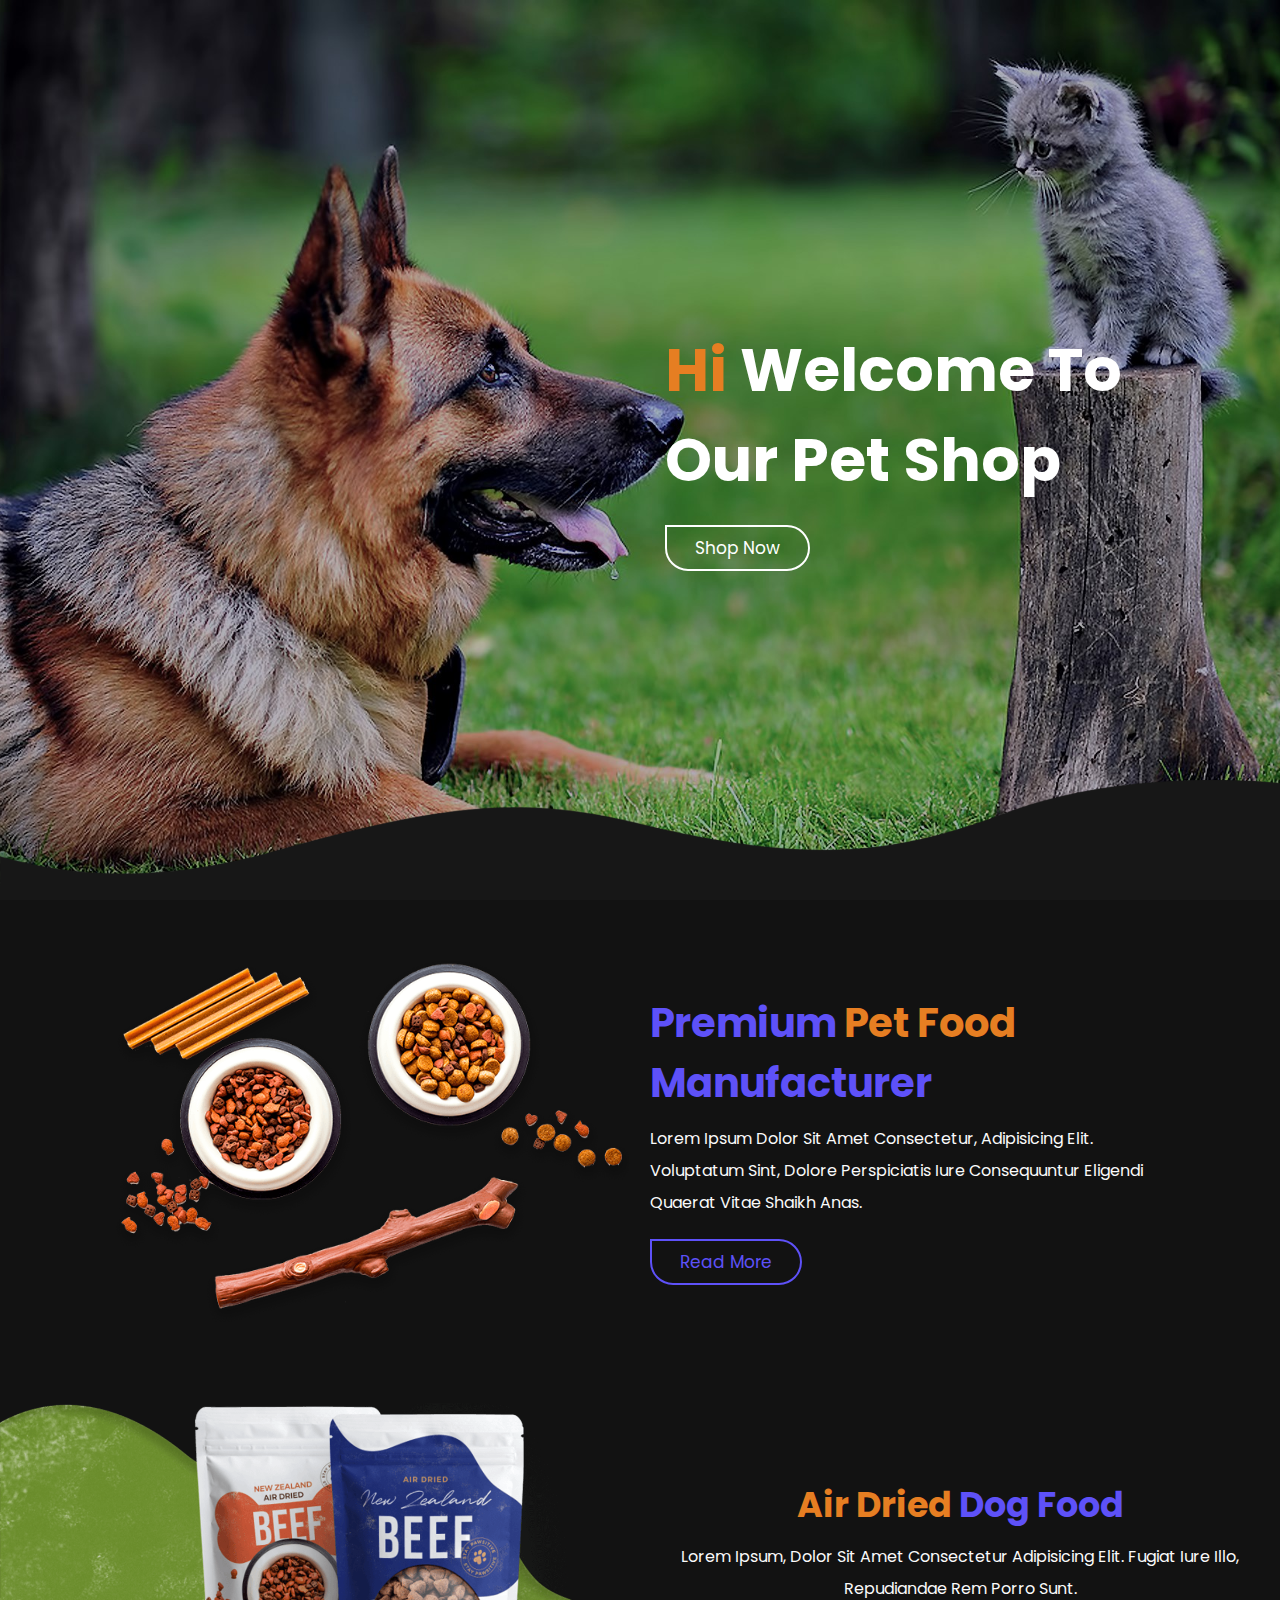
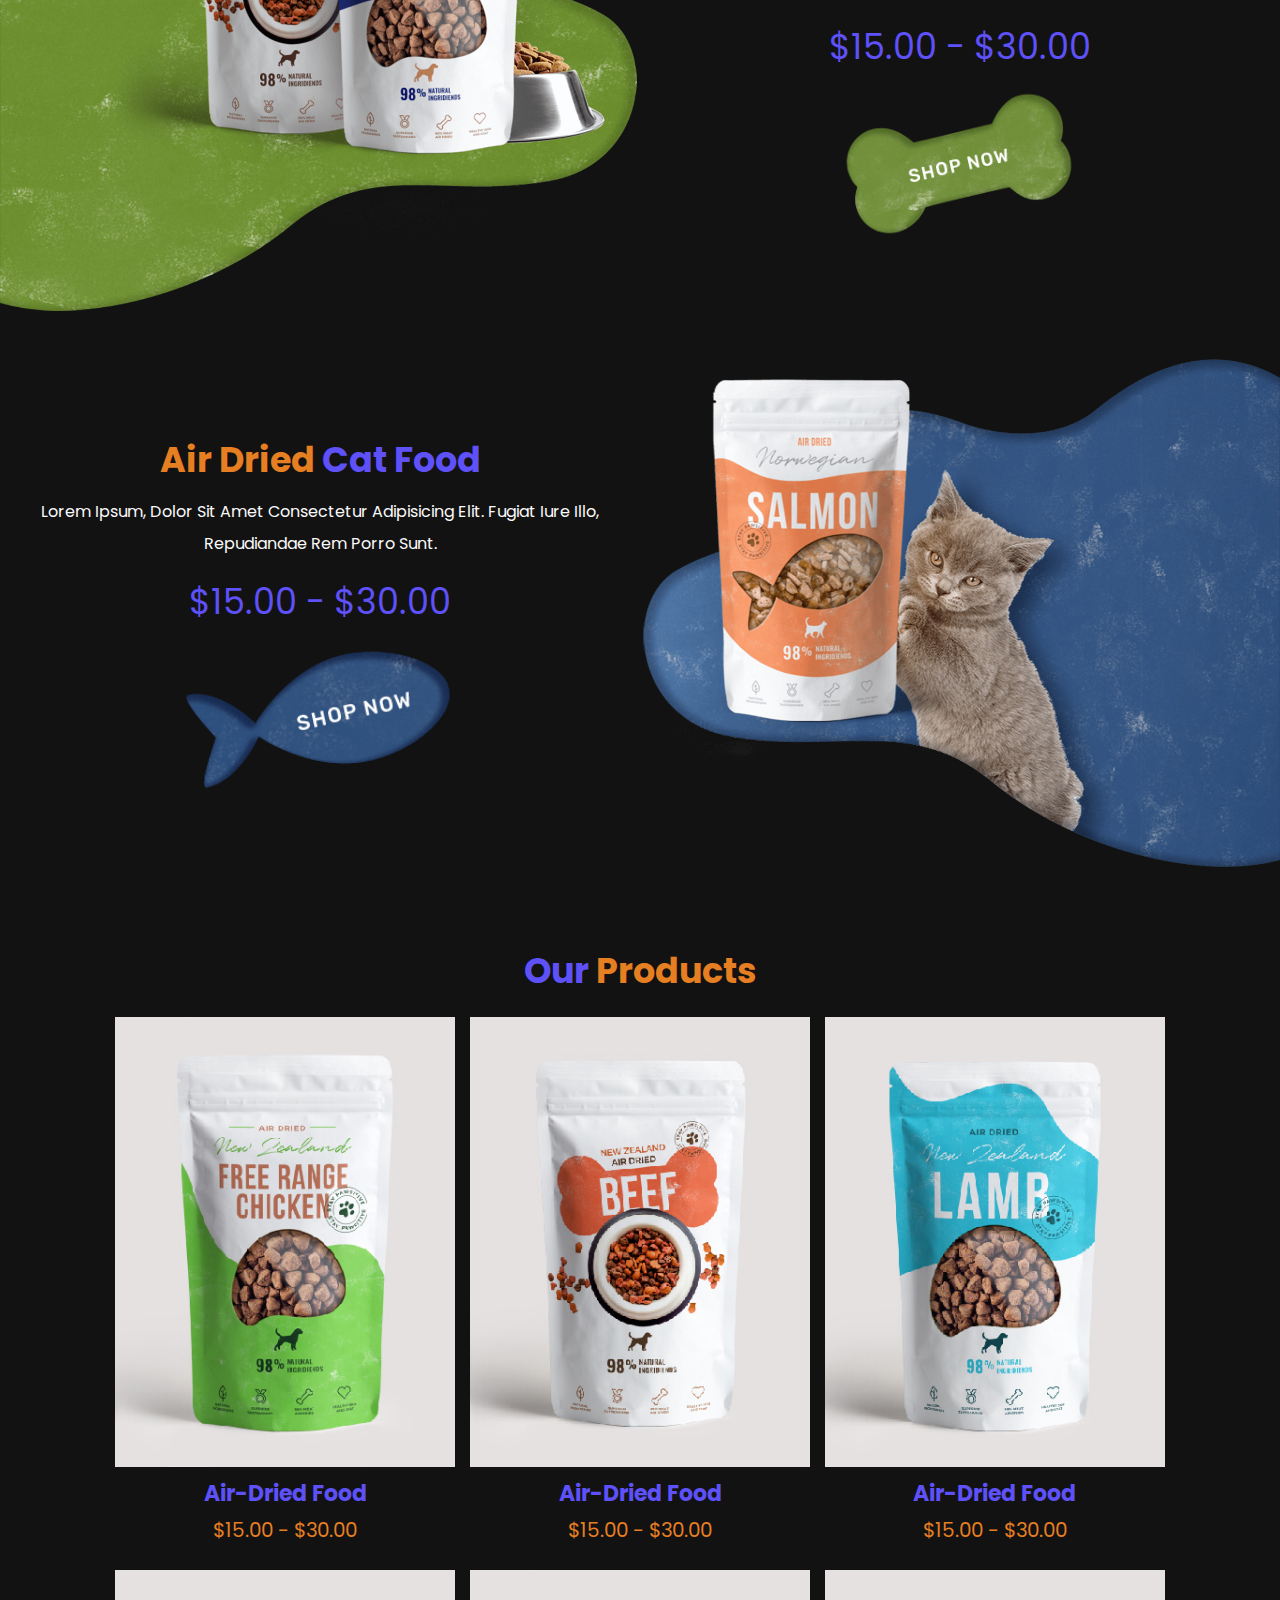
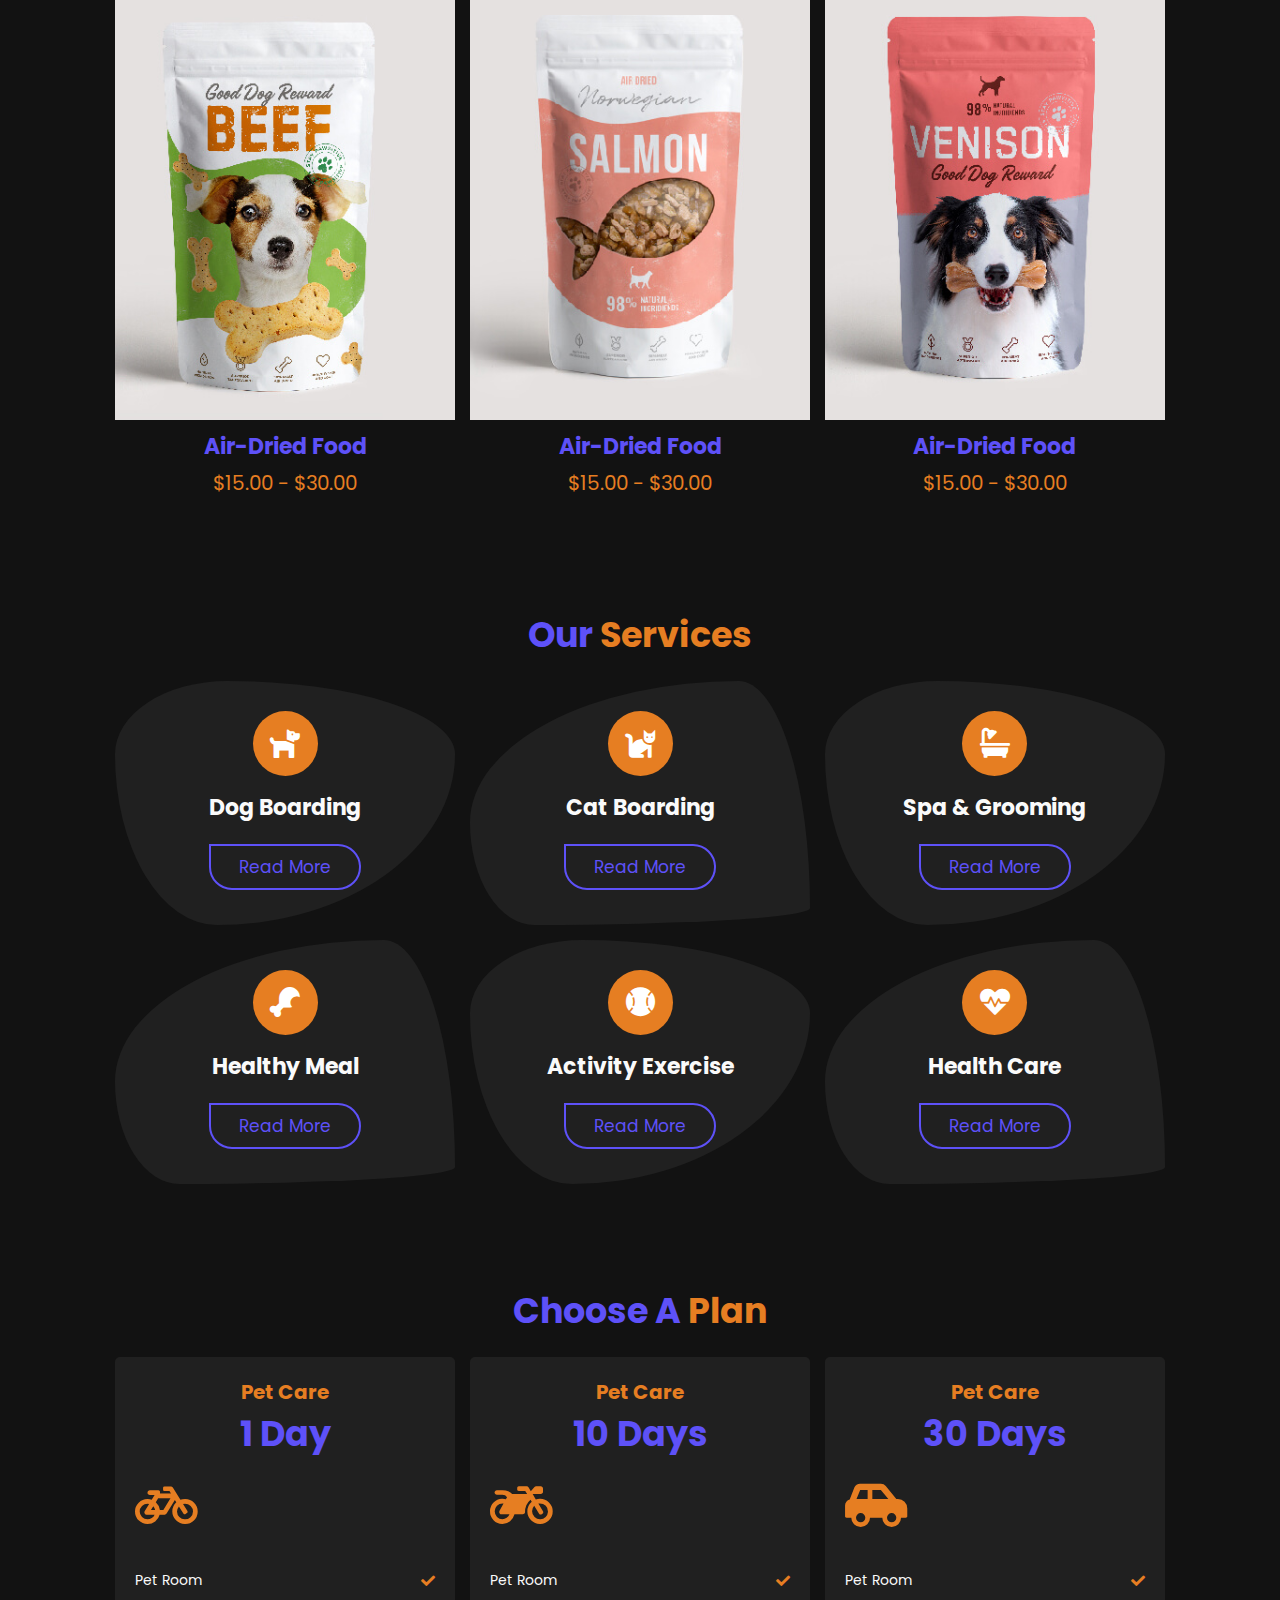
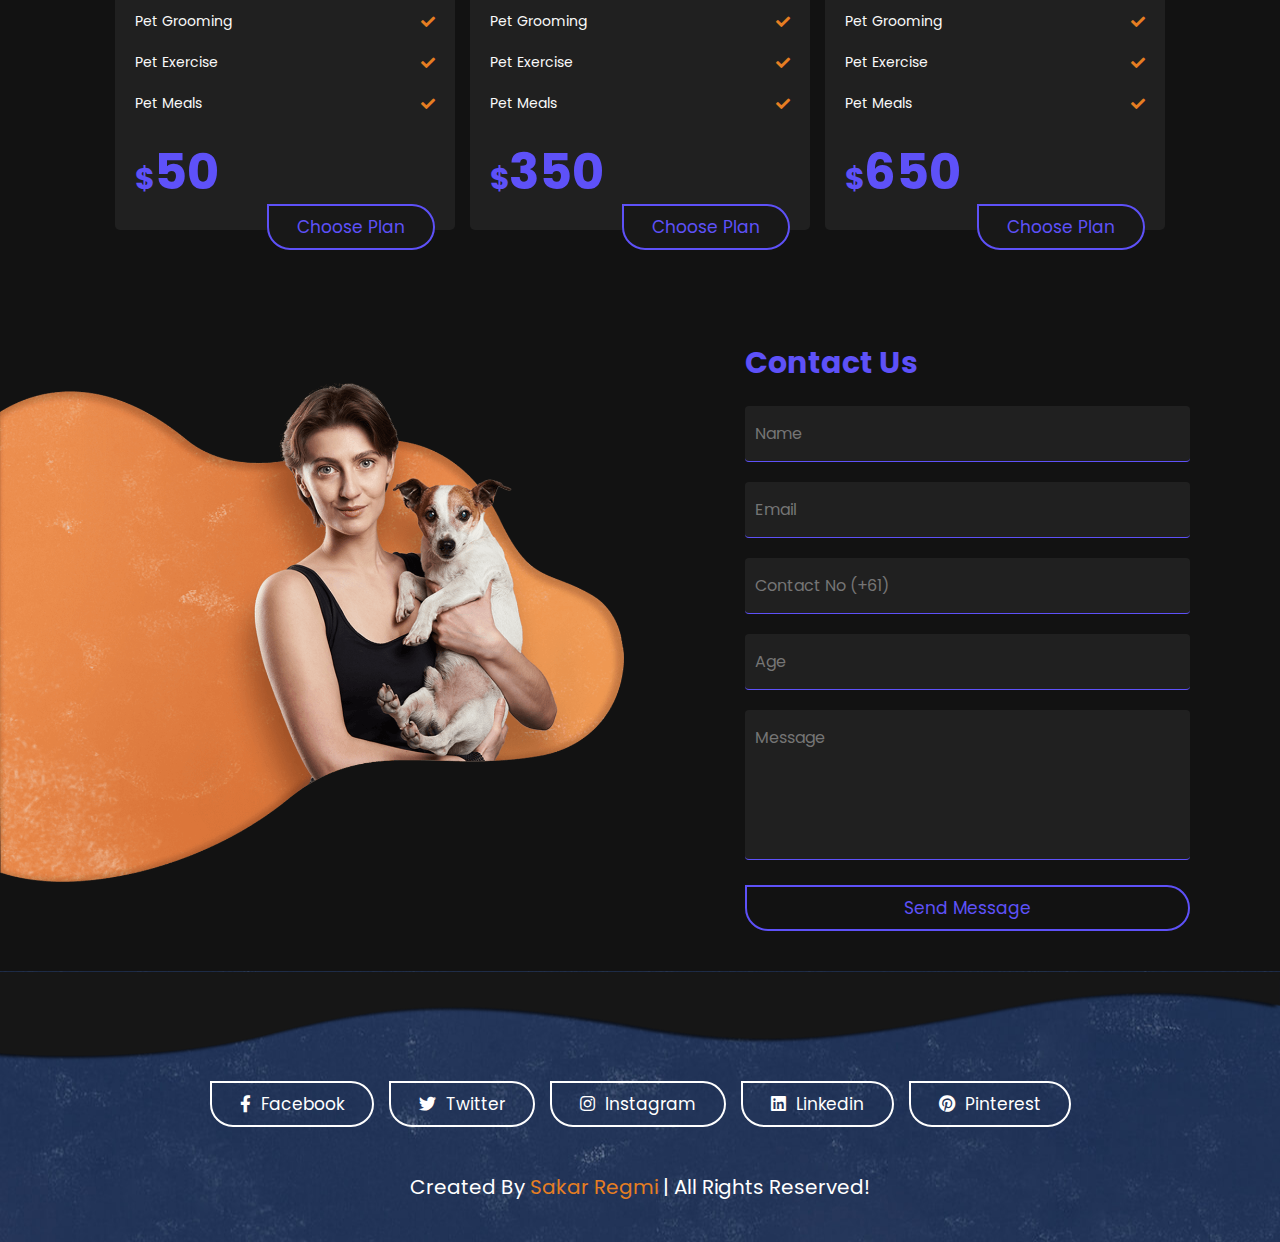
<file: index.html>
<!DOCTYPE html>
<html lang="en">
  <head>
    <meta charset="UTF-8" />
    <meta http-equiv="X-UA-Compatible" content="IE=edge" />
    <meta name="viewport" content="width=device-width, initial-scale=1.0" />
    <title>Pet Shop</title>

    <!-- font awesome cdn link  -->
    <link rel="shortcut icon" href="image/fav.png" type="image/x-icon" />

    <link
      rel="stylesheet"
      href="https://cdnjs.cloudflare.com/ajax/libs/font-awesome/5.15.4/css/all.min.css"
    />

    <!-- custom css file link  -->
    <link rel="stylesheet" href="css/style.css" />
  </head>
  <body>
    <div class="modal-wrapper hidden" id="modalWrapper">
      <div class="modal-container" id="modalContainer">
        <div class="modal-box" id="modalBox"></div>
      </div>
    </div>

    <!-- header section starts  -->

    <header class="header">
      <a href="/index.html" class="logo"> <i class="fas fa-paw"></i> shop </a>

      <nav class="navbar">
        <a href="/index.html">home</a>
        <a href="#about">about</a>
        <a href="#shop">shop</a>
        <a href="#services">services</a>
        <a href="#plan">plan</a>
        <a href="#contact">contact</a>
      </nav>

      <div class="icons">
        <div class="fas fa-bars" id="menu-btn"></div>
        <a href="/cart.html" class="fas fa-shopping-cart"></a>
        <div class="fas fa-user" id="login-btn"></div>
      </div>

      <form action="" class="login-form">
        <h3>sign in</h3>
        <input
          type="email"
          name=""
          placeholder="enter your email"
          class="box"
        />
        <input
          type="password"
          name=""
          placeholder="enter your password"
          class="box"
        />
        <div class="remember">
          <input type="checkbox" name="" id="remember-me" />
          <label for="remember-me">remember me</label>
        </div>
        <input type="submit" value="sign in" class="btn" />
        <div class="links">
          <a href="">forget password</a>
          <a href="">sign up</a>
        </div>
      </form>
    </header>

    <!-- header section ends -->

    <!-- home section starts  -->

    <section class="home" id="home">
      <div class="content">
        <h3><span>hi</span> welcome to our pet shop</h3>
        <a href="#shop" class="btn">shop now</a>
      </div>

      <img src="image/black_wave_1.png" class="wave" alt="" />
    </section>

    <!-- home section ends -->

    <!-- about section starts  -->

    <section class="about" id="about">
      <div class="image">
        <img src="image/about_img.png" alt="" />
      </div>

      <div class="content">
        <h3>premium <span>pet food</span> manufacturer</h3>
        <p>
          Lorem ipsum dolor sit amet consectetur, adipisicing elit. Voluptatum
          sint, dolore perspiciatis iure consequuntur eligendi quaerat vitae
          shaikh anas.
        </p>
        <a href="" class="btn">read more</a>
      </div>
    </section>

    <!-- about section ends -->

    <!-- dog and cat food banner section starts -->

    <div class="dog-food">
      <div class="image">
        <img src="image/dog_food.png" alt="" />
      </div>

      <div class="content">
        <h3><span>air dried</span> dog food</h3>
        <p>
          Lorem ipsum, dolor sit amet consectetur adipisicing elit. Fugiat iure
          illo, repudiandae rem porro sunt.
        </p>
        <div class="amount">$15.00 - $30.00</div>
        <a href=""> <img src="image/shop_now_dog.png" alt="" /> </a>
      </div>
    </div>

    <div class="cat-food">
      <div class="content">
        <h3><span>air dried</span> cat food</h3>
        <p>
          Lorem ipsum, dolor sit amet consectetur adipisicing elit. Fugiat iure
          illo, repudiandae rem porro sunt.
        </p>
        <div class="amount">$15.00 - $30.00</div>
        <a href=""> <img src="image/shop_now_cat.png" alt="" /> </a>
      </div>

      <div class="image">
        <img src="image/cat_food.png" alt="" />
      </div>
    </div>

    <!-- dog and cat food banner section ends -->

    <!-- shop section starts  -->

    <section class="shop" id="shop">
      <h1 class="heading">our <span> products </span></h1>

      <div class="box-container">
        <div class="box">
          <div class="icons">
            <a href="/cart.html" class="fas fa-shopping-cart"></a>
            <a href="javascript:void(0)" class="fas fa-heart"></a>
            <a
              target="_blank"
              href="javascript:void(0)"
              class="fas fa-eye eye-btn"
              data-img="product_01.jpg"
            ></a>
          </div>
          <div class="image">
            <img src="image/product_01.jpg" alt="" />
          </div>
          <div class="content">
            <h3>air-dried food</h3>
            <div class="amount">$15.00 - $30.00</div>
          </div>
        </div>

        <div class="box">
          <div class="icons">
            <a href="/cart.html" class="fas fa-shopping-cart"></a>
            <a href="javascript:void(0)" class="fas fa-heart"></a>
            <a
              target="_blank"
              href="javascript:void(0)"
              class="fas fa-eye eye-btn"
              data-img="product_02.jpg"
            ></a>
          </div>
          <div class="image">
            <img src="image/product_02.jpg" alt="" />
          </div>
          <div class="content">
            <h3>air-dried food</h3>
            <div class="amount">$15.00 - $30.00</div>
          </div>
        </div>

        <div class="box">
          <div class="icons">
            <a href="/cart.html" class="fas fa-shopping-cart"></a>
            <a href="javascript:void(0)" class="fas fa-heart"></a>
            <a
              target="_blank"
              href="javascript:void(0)"
              class="fas fa-eye eye-btn"
              data-img="product_03.jpg"
            ></a>
          </div>
          <div class="image">
            <img src="image/product_03.jpg" alt="" />
          </div>
          <div class="content">
            <h3>air-dried food</h3>
            <div class="amount">$15.00 - $30.00</div>
          </div>
        </div>

        <div class="box">
          <div class="icons">
            <a href="/cart.html" class="fas fa-shopping-cart"></a>
            <a href="javascript:void(0)" class="fas fa-heart"></a>
            <a
              target="_blank"
              href="javascript:void(0)"
              class="fas fa-eye eye-btn"
              data-img="product_04.jpg"
            ></a>
          </div>
          <div class="image">
            <img src="image/product_04.jpg" alt="" />
          </div>
          <div class="content">
            <h3>air-dried food</h3>
            <div class="amount">$15.00 - $30.00</div>
          </div>
        </div>

        <div class="box">
          <div class="icons">
            <a href="/cart.html" class="fas fa-shopping-cart"></a>
            <a href="javascript:void(0)" class="fas fa-heart"></a>
            <a
              target="_blank"
              href="javascript:void(0)"
              class="fas fa-eye eye-btn"
              data-img="product_05.jpg"
            ></a>
          </div>
          <div class="image">
            <img src="image/product_05.jpg" alt="" />
          </div>
          <div class="content">
            <h3>air-dried food</h3>
            <div class="amount">$15.00 - $30.00</div>
          </div>
        </div>

        <div class="box">
          <div class="icons">
            <a href="/cart.html" class="fas fa-shopping-cart"></a>
            <a href="javascript:void(0)" class="fas fa-heart"></a>
            <a
              target="_blank"
              href="javascript:void(0)"
              class="fas fa-eye eye-btn"
              data-img="product_06.jpg"
            ></a>
          </div>
          <div class="image">
            <img src="image/product_06.jpg" alt="" />
          </div>
          <div class="content">
            <h3>air-dried food</h3>
            <div class="amount">$15.00 - $30.00</div>
          </div>
        </div>
      </div>
    </section>

    <!-- shop section ends -->

    <!-- services section starts  -->

    <section class="services" id="services">
      <h1 class="heading">our <span>services</span></h1>

      <div class="box-container">
        <div class="box">
          <i class="fas fa-dog"></i>
          <h3>dog boarding</h3>
          <a
            href="javascript:void(0)"
            class="btn read-more-btn"
            data-title="Dog Boarding"
            >read more</a
          >
        </div>

        <div class="box">
          <i class="fas fa-cat"></i>
          <h3>cat boarding</h3>
          <a
            href="javascript:void(0)"
            class="btn read-more-btn"
            data-title="Cat Boarding"
            >read more</a
          >
        </div>

        <div class="box">
          <i class="fas fa-bath"></i>
          <h3>spa & grooming</h3>
          <a
            href="javascript:void(0)"
            class="btn read-more-btn"
            data-title="Spa & Grooming"
            >read more</a
          >
        </div>

        <div class="box">
          <i class="fas fa-drumstick-bite"></i>
          <h3>healthy meal</h3>
          <a
            href="javascript:void(0)"
            class="btn read-more-btn"
            data-title="Healthy Meal"
            >read more</a
          >
        </div>

        <div class="box">
          <i class="fas fa-baseball-ball"></i>
          <h3>activity exercise</h3>
          <a
            href="javascript:void(0)"
            class="btn read-more-btn"
            data-title="Activity Exercise"
            >read more</a
          >
        </div>

        <div class="box">
          <i class="fas fa-heartbeat"></i>
          <h3>health care</h3>
          <a
            href="javascript:void(0)"
            class="btn read-more-btn"
            data-title="Health Care"
            >read more</a
          >
        </div>
      </div>
    </section>

    <!-- services section ends -->

    <!-- plan section starts  -->

    <section class="plan" id="plan">
      <h1 class="heading">choose a <span>plan</span></h1>

      <div class="box-container">
        <div class="box">
          <h3 class="title">pet care</h3>
          <h3 class="day">1 day</h3>
          <i class="fas fa-bicycle icon"></i>
          <div class="list">
            <p>pet room <span class="fas fa-check"></span></p>
            <p>pet grooming <span class="fas fa-check"></span></p>
            <p>pet exercise <span class="fas fa-check"></span></p>
            <p>pet meals <span class="fas fa-check"></span></p>
          </div>
          <div class="amount"><span>$</span>50</div>
          <a
            href="javascript:void(0)"
            class="btn choose-plan-btn"
            data-days="1"
            data-cost="50"
          >
            choose plan
          </a>
        </div>

        <div class="box">
          <h3 class="title">pet care</h3>
          <h3 class="day">10 days</h3>
          <i class="fas fa-motorcycle icon"></i>
          <div class="list">
            <p>pet room <span class="fas fa-check"></span></p>
            <p>pet grooming <span class="fas fa-check"></span></p>
            <p>pet exercise <span class="fas fa-check"></span></p>
            <p>pet meals <span class="fas fa-check"></span></p>
          </div>
          <div class="amount"><span>$</span>350</div>
          <a
            href="javascript:void(0)"
            class="btn choose-plan-btn"
            data-days="10"
            data-cost="350"
          >
            choose plan
          </a>
        </div>

        <div class="box">
          <h3 class="title">pet care</h3>
          <h3 class="day">30 days</h3>
          <i class="fas fa-car-side icon"></i>
          <div class="list">
            <p>pet room <span class="fas fa-check"></span></p>
            <p>pet grooming <span class="fas fa-check"></span></p>
            <p>pet exercise <span class="fas fa-check"></span></p>
            <p>pet meals <span class="fas fa-check"></span></p>
          </div>
          <div class="amount"><span>$</span>650</div>
          <a
            href="javascript:void(0)"
            class="btn choose-plan-btn"
            data-days="30"
            data-cost="650"
          >
            choose plan
          </a>
        </div>
      </div>
    </section>

    <!-- plan section ends -->

    <section class="contact" id="contact">
      <div class="image">
        <img src="image/contact_img.png" alt="" />
      </div>

      <form action="" id="contactForm">
        <h3>contact us</h3>
        <input type="text" placeholder="Name" class="box" id="nameInput" />
        <input type="email" placeholder="Email" class="box" id="emailInput" />
        <input
          type="text"
          placeholder="Contact No (+61)"
          class="box"
          id="contactInput"
        />
        <input type="text" placeholder="Age" class="box" id="ageInput" />
        <textarea
          name=""
          placeholder="Message"
          cols="30"
          rows="10"
          id="messageInput"
        ></textarea>
        <div class="error-box hidden" id="errorBox">
          <p id="errorText"></p>
        </div>
        <input type="submit" value="send message" class="btn" />
      </form>
    </section>

    <section class="footer">
      <img src="image/black_wave_2.png" alt="" />

      <div class="share">
        <a href="" class="btn"> <i class="fab fa-facebook-f"></i> facebook </a>
        <a href="" class="btn"> <i class="fab fa-twitter"></i> twitter </a>
        <a href="" class="btn"> <i class="fab fa-instagram"></i> instagram </a>
        <a href="" class="btn"> <i class="fab fa-linkedin"></i> linkedin </a>
        <a href="" class="btn"> <i class="fab fa-pinterest"></i> pinterest </a>
      </div>

      <div class="credit">
        created by <span> Sakar Regmi </span> | all rights reserved!
      </div>
    </section>

    <!-- custom js file link  -->
    <script src="js/script.js"></script>
    <script src="js/contact.js"></script>
  </body>
</html>
</file>
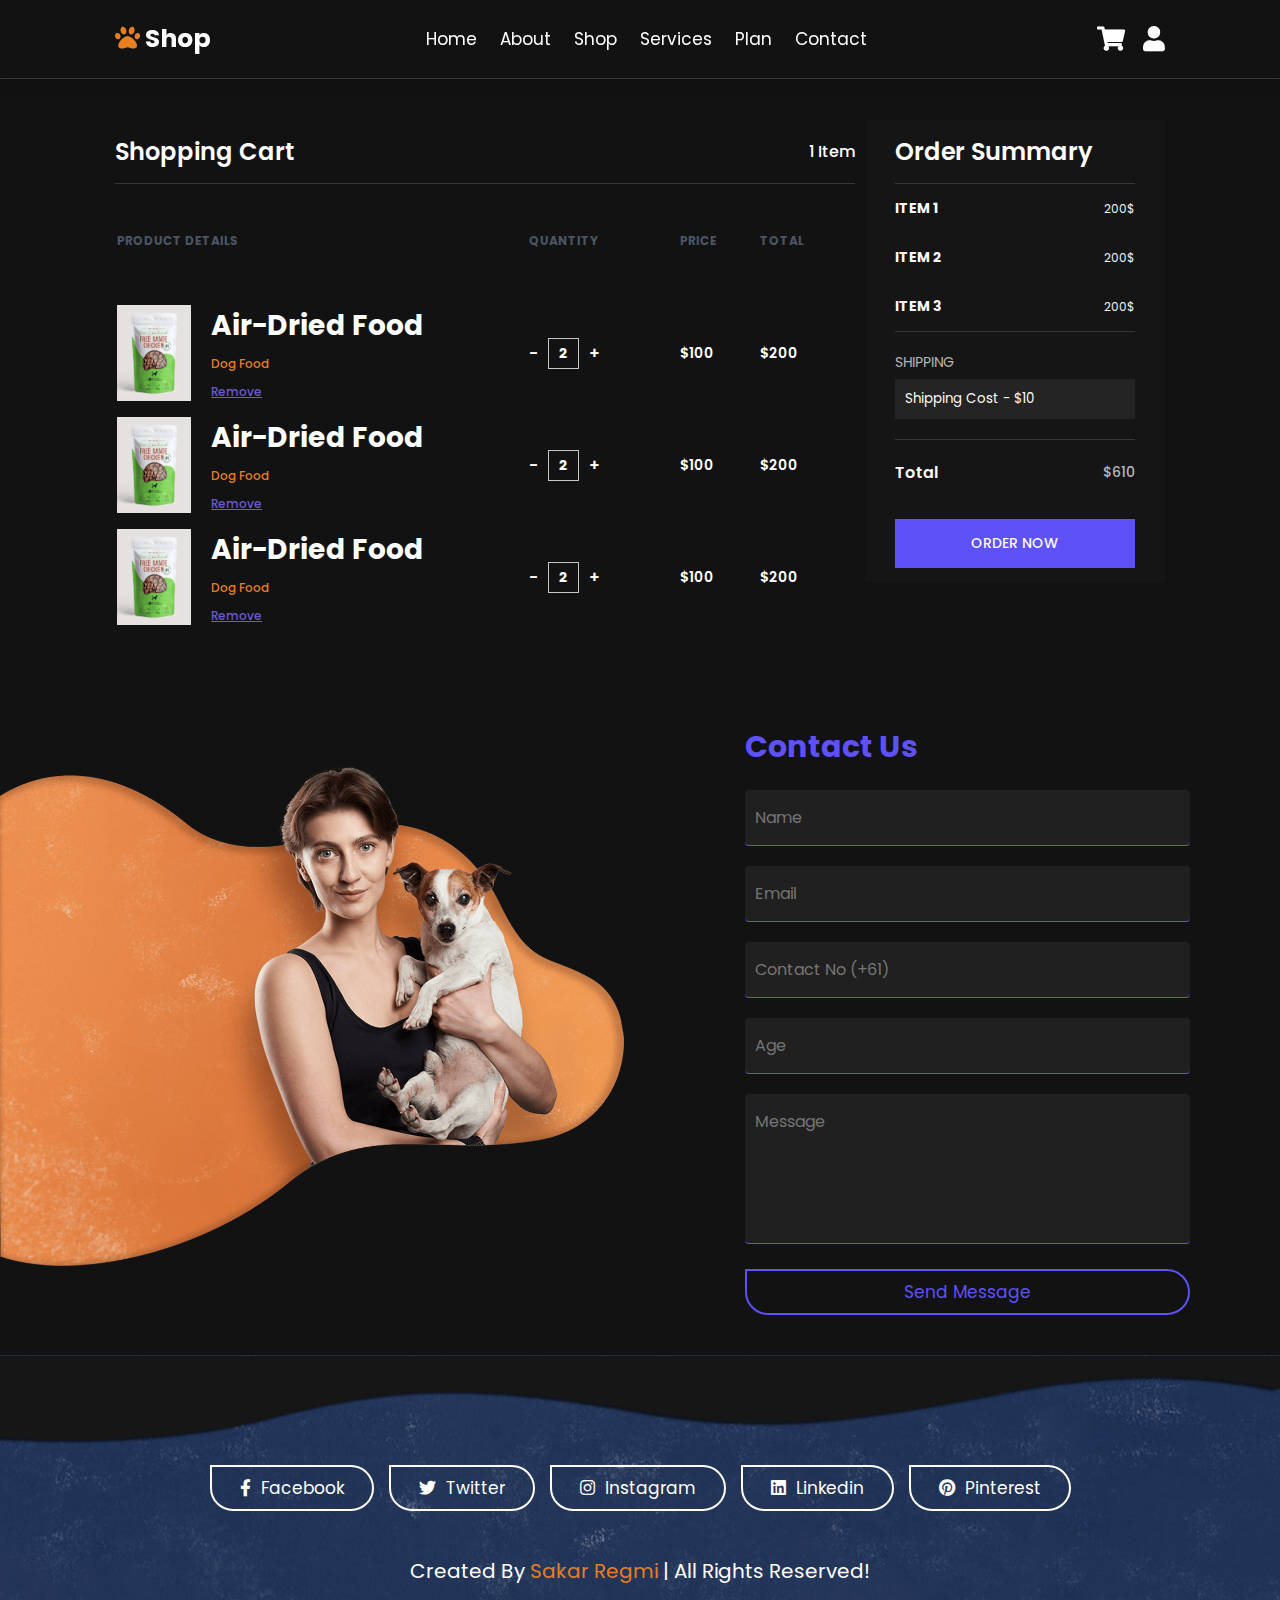
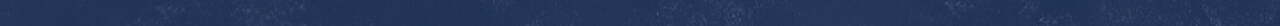
<file: cart.html>
<!DOCTYPE html>
<html lang="en">
  <head>
    <meta charset="UTF-8" />
    <meta http-equiv="X-UA-Compatible" content="IE=edge" />
    <meta name="viewport" content="width=device-width, initial-scale=1.0" />
    <title>Pet Shop</title>

    <!-- font awesome cdn link  -->
    <link rel="shortcut icon" href="image/fav.png" type="image/x-icon" />
    <link
      rel="stylesheet"
      href="https://cdnjs.cloudflare.com/ajax/libs/font-awesome/5.15.4/css/all.min.css"
    />

    <!-- custom css file link  -->
    <link rel="stylesheet" href="css/style.css" />
    <link rel="stylesheet" href="css/cart.css" />
  </head>
  <body>
    <div class="modal-wrapper hidden" id="modalWrapper">
      <div class="modal-container" id="modalContainer">
        <div class="modal-box" id="modalBox"></div>
      </div>
    </div>

    <!-- header section starts  -->
    <header class="header force-active">
      <a href="/index.html" class="logo"> <i class="fas fa-paw"></i> shop </a>

      <nav class="navbar">
        <a href="/index.html">home</a>
        <a href="/index.html#about">about</a>
        <a href="/index.html#shop">shop</a>
        <a href="/index.html#services">services</a>
        <a href="/index.html#plan">plan</a>
        <a href="#contact">contact</a>
      </nav>

      <div class="icons">
        <div class="fas fa-bars" id="menu-btn"></div>
        <a href="/cart.html" class="fas fa-shopping-cart"></a>
        <div class="fas fa-user" id="login-btn"></div>
      </div>

      <form action="" class="login-form">
        <h3>sign in</h3>
        <input
          type="email"
          name=""
          placeholder="enter your email"
          id=""
          class="box"
        />
        <input
          type="password"
          name=""
          placeholder="enter your password"
          id=""
          class="box"
        />
        <div class="remember">
          <input type="checkbox" name="" id="remember-me" />
          <label for="remember-me">remember me</label>
        </div>
        <input type="submit" value="sign in" class="btn" />
        <div class="links">
          <a href="#">forget password</a>
          <a href="#">sign up</a>
        </div>
      </form>
    </header>
    <!-- header section ends -->

    <!-- cart container  -->
    <section class="cart-container">
      <div class="left-box">
        <div class="title">
          <h1>Shopping Cart</h1>
          <p>1 Item</p>
        </div>
        <table>
          <thead>
            <tr>
              <th>PRODUCT DETAILS</th>
              <th>QUANTITY</th>
              <th>PRICE</th>
              <th>TOTAL</th>
            </tr>
          </thead>
          <tbody>
            <tr>
              <td class="product-td">
                <div class="product-box">
                  <div class="img-box">
                    <img src="/image/product_01.jpg" alt="food" />
                  </div>
                  <div class="info-box">
                    <h1>Air-Dried Food</h1>
                    <p>Dog Food</p>
                    <a>Remove</a>
                  </div>
                </div>
              </td>
              <td>
                <div class="counter-box">
                  <p>-</p>
                  <h6>2</h6>
                  <p>+</p>
                </div>
              </td>
              <td>$100</td>
              <td>$200</td>
            </tr>
            <tr>
              <td class="product-td">
                <div class="product-box">
                  <div class="img-box">
                    <img src="/image/product_01.jpg" alt="food" />
                  </div>
                  <div class="info-box">
                    <h1>Air-Dried Food</h1>
                    <p>Dog Food</p>
                    <a>Remove</a>
                  </div>
                </div>
              </td>
              <td>
                <div class="counter-box">
                  <p>-</p>
                  <h6>2</h6>
                  <p>+</p>
                </div>
              </td>
              <td>$100</td>
              <td>$200</td>
            </tr>
            <tr>
              <td class="product-td">
                <div class="product-box">
                  <div class="img-box">
                    <img src="/image/product_01.jpg" alt="food" />
                  </div>
                  <div class="info-box">
                    <h1>Air-Dried Food</h1>
                    <p>Dog Food</p>
                    <a>Remove</a>
                  </div>
                </div>
              </td>
              <td>
                <div class="counter-box">
                  <p>-</p>
                  <h6>2</h6>
                  <p>+</p>
                </div>
              </td>
              <td>$100</td>
              <td>$200</td>
            </tr>
          </tbody>
        </table>
      </div>
      <div class="right-box">
        <div class="title">
          <h1>Order Summary</h1>
        </div>
        <div class="info">
          <div class="list">
            <h1>ITEM 1</h1>
            <p>200$</p>
          </div>
          <div class="list">
            <h1>ITEM 2</h1>
            <p>200$</p>
          </div>
          <div class="list">
            <h1>ITEM 3</h1>
            <p>200$</p>
          </div>
        </div>
        <div class="input-box">
          <label for="shipping">SHIPPING</label> <br />
          <input type="text" value="Shipping Cost - $10" disabled />
        </div>
        <div class="total-box">
          <div class="title">
            <h1>Total</h1>
            <p>$610</p>
          </div>
          <button id="orderBtn">Order Now</button>
        </div>
      </div>
    </section>

    <!-- plan section ends -->

    <section class="contact" id="contact">
      <div class="image">
        <img src="image/contact_img.png" alt="" />
      </div>

      <form action="" id="contactForm">
        <h3>contact us</h3>
        <input type="text" placeholder="Name" class="box" id="nameInput" />
        <input type="email" placeholder="Email" class="box" id="emailInput" />
        <input
          type="text"
          placeholder="Contact No (+61)"
          class="box"
          id="contactInput"
        />
        <input type="text" placeholder="Age" class="box" id="ageInput" />
        <textarea
          name=""
          placeholder="Message"
          cols="30"
          rows="10"
          id="messageInput"
        ></textarea>
        <div class="error-box hidden" id="errorBox">
          <p id="errorText"></p>
        </div>
        <input type="submit" value="send message" class="btn" />
      </form>
    </section>

    <section class="footer">
      <img src="image/black_wave_2.png" alt="" />

      <div class="share">
        <a href="#" class="btn"> <i class="fab fa-facebook-f"></i> facebook </a>
        <a href="#" class="btn"> <i class="fab fa-twitter"></i> twitter </a>
        <a href="#" class="btn"> <i class="fab fa-instagram"></i> instagram </a>
        <a href="#" class="btn"> <i class="fab fa-linkedin"></i> linkedin </a>
        <a href="#" class="btn"> <i class="fab fa-pinterest"></i> pinterest </a>
      </div>

      <div class="credit">
        created by <span> Sakar Regmi </span> | all rights reserved!
      </div>
    </section>

    <!-- custom js file link  -->
    <script src="js/script.js"></script>
    <script src="js/contact.js"></script>
    <script src="js/cart.js"></script>
  </body>
</html>
</file>
<file: css/style.css>
@import url("https://fonts.googleapis.com/css2?family=Poppins:wght@100;300;400;500;600&display=swap");
* {
  font-family: "Poppins", sans-serif;
  margin: 0;
  padding: 0;
  -webkit-box-sizing: border-box;
  box-sizing: border-box;
  outline: none;
  border: none;
  text-decoration: none;
  text-transform: capitalize;
  -webkit-transition: 0.2s linear;
  transition: 0.2s linear;
}

html {
  font-size: 62.5%;
  overflow-x: hidden;
  scroll-behavior: smooth;
  scroll-padding-top: 4rem;
  background-color: #121212;
}

html::-webkit-scrollbar {
  width: 1rem;
}

html::-webkit-scrollbar-track {
  background: transparent;
}

html::-webkit-scrollbar-thumb {
  background: #e67e22;
  border-radius: 5rem;
}

section {
  padding: 5rem 9%;
}

.heading {
  padding-bottom: 2rem;
  text-align: center;
  font-size: 3.5rem;
  color: #5e51f8;
}

.heading span {
  color: #e67e22;
}

.btn {
  display: inline-block;
  margin-top: 1rem;
  padding: 0.8rem 2.8rem;
  border-radius: 5rem;
  border-top-left-radius: 0;
  border: 0.2rem solid #5e51f8;
  cursor: pointer;
  background: none;
  color: #5e51f8;
  font-size: 1.7rem;
  overflow: hidden;
  z-index: 0;
  position: relative;
}

.btn::before {
  content: "";
  position: absolute;
  top: 0;
  left: 0;
  height: 100%;
  width: 100%;
  background: #5e51f8;
  z-index: -1;
  -webkit-transition: 0.2s linear;
  transition: 0.2s linear;
  -webkit-clip-path: circle(0% at 0% 5%);
  clip-path: circle(0% at 0% 5%);
}

.btn:hover::before {
  -webkit-clip-path: circle(100%);
  clip-path: circle(100%);
}

.btn:hover {
  color: #fff;
}

@-webkit-keyframes fadeIn {
  0% {
    -webkit-transform: translateY(3rem);
    transform: translateY(3rem);
    opacity: 0;
  }
}

@keyframes fadeIn {
  0% {
    -webkit-transform: translateY(3rem);
    transform: translateY(3rem);
    opacity: 0;
  }
}

.header {
  background: #121212;
  display: -webkit-box;
  display: -ms-flexbox;
  display: flex;
  -webkit-box-align: center;
  -ms-flex-align: center;
  align-items: center;
  -webkit-box-pack: justify;
  -ms-flex-pack: justify;
  justify-content: space-between;
  padding: 2rem 9%;
  -webkit-box-shadow: 0 0.5rem 1.5rem rgba(0, 0, 0, 0.1);
  box-shadow: 0 0.5rem 1.5rem rgba(0, 0, 0, 0.1);
  position: fixed;
  top: 0;
  left: 0;
  right: 0;
  z-index: 1000;
  border-bottom: 1px solid #363636;
  -webkit-transform: translateY(-10rem);
  transform: translateY(-10rem);
}

.header.active {
  -webkit-transform: translateY(0rem);
  transform: translateY(0rem);
}

.header.force-active {
  transform: translateY(0rem) !important;
  -webkit-transform: translateY(0rem) !important;
  -moz-transform: translateY(0rem) !important;
  -ms-transform: translateY(0rem) !important;
  -o-transform: translateY(0rem) !important;
}

.header .logo {
  font-size: 2.5rem;
  color: #ffffff;
  font-weight: bolder;
}

.header .logo i {
  color: #e67e22;
}

.header .navbar a {
  margin: 0 1rem;
  font-size: 1.7rem;
  color: #ffffff;
}

.header .navbar a:hover {
  color: #e67e22;
}

.header .icons a,
.header .icons div {
  font-size: 2.5rem;
  margin-left: 1.5rem;
  color: #ffffff;
  cursor: pointer;
}

.header .icons a:hover,
.header .icons div:hover {
  color: #e67e22;
}

.header .login-form {
  position: absolute;
  top: 120%;
  right: 2rem;
  width: 35rem;
  border-radius: 1rem;
  background: #121212;
  -webkit-box-shadow: 0 0.5rem 1.5rem rgba(0, 0, 0, 0.1);
  box-shadow: 0 0.5rem 1.5rem rgba(0, 0, 0, 0.1);
  padding: 2rem;
  display: none;
}

.header .login-form.active {
  display: block;
  -webkit-animation: fadeIn 0.4s linear;
  animation: fadeIn 0.4s linear;
}

.header .login-form h3 {
  color: #5e51f8;
  font-size: 2.5rem;
  padding-bottom: 0.5rem;
}

.header .login-form .box {
  width: 100%;
  border-bottom: 0.2rem solid #5e51f8;
  border-width: 0.1rem;
  padding: 1.5rem 1rem;
  font-size: 1.6rem;
  background-color: #2a2a2a;
  color: #fafafa;
  text-transform: none;
  margin: 1rem 0;
}

.header .login-form .remember {
  display: -webkit-box;
  display: -ms-flexbox;
  display: flex;
  -webkit-box-align: center;
  -ms-flex-align: center;
  align-items: center;
  gap: 0.5rem;
  padding: 1rem 0;
}

.header .login-form .remember label {
  font-size: 1.5rem;
  cursor: pointer;
  color: #fafafa;
}

.header .login-form .btn {
  width: 100%;
  text-align: center;
  margin: 1.5rem 0;
}

.header .login-form .btn:hover {
  background: #5e51f8;
}

.header .login-form .links {
  display: -webkit-box;
  display: -ms-flexbox;
  display: flex;
  -webkit-box-pack: justify;
  -ms-flex-pack: justify;
  justify-content: space-between;
  -webkit-box-align: center;
  -ms-flex-align: center;
  align-items: center;
  margin-top: 1rem;
}

.header .login-form .links a {
  font-size: 1.4rem;
  color: #e67e22;
}

.header .login-form .links a:hover {
  color: #5e51f8;
  text-decoration: underline;
}

#menu-btn {
  display: none;
}

.home {
  min-height: 100vh;
  display: -webkit-box;
  display: -ms-flexbox;
  display: flex;
  -webkit-box-align: center;
  -ms-flex-align: center;
  align-items: center;
  -webkit-box-pack: end;
  -ms-flex-pack: end;
  justify-content: flex-end;
  background: url(../image/bg_2.jpeg) no-repeat;
  background-position: center;
  background-size: cover;
  position: relative;
}

.home .content {
  width: 50rem;
}

.home .content h3 {
  font-size: 6rem;
  color: #fff;
  padding-bottom: 1rem;
}

.home .content h3 span {
  color: #e67e22;
}

.home .content .btn {
  color: #fff;
  border-color: #fff;
}

.home .content .btn:hover {
  color: #5e51f8;
}

.home .content .btn::before {
  background: #fff;
}

.home .wave {
  position: absolute;
  bottom: 0;
  left: 0;
  width: 100%;
  height: 12rem;
}

.about {
  display: -webkit-box;
  display: -ms-flexbox;
  display: flex;
  -webkit-box-align: center;
  -ms-flex-align: center;
  align-items: center;
  -ms-flex-wrap: wrap;
  flex-wrap: wrap;
  gap: 2rem;
}

.about .image {
  -webkit-box-flex: 1;
  -ms-flex: 1 1 40rem;
  flex: 1 1 40rem;
}

.about .image img {
  width: 100%;
}

.about .content {
  -webkit-box-flex: 1;
  -ms-flex: 1 1 40rem;
  flex: 1 1 40rem;
}

.about .content h3 {
  color: #5e51f8;
  font-size: 4rem;
}

.about .content h3 span {
  color: #e67e22;
}

.about .content p {
  font-size: 1.6rem;
  color: #fafafa;
  padding: 1rem 0;
  line-height: 2;
}

.dog-food,
.cat-food {
  display: -webkit-box;
  display: -ms-flexbox;
  display: flex;
  -webkit-box-align: center;
  -ms-flex-align: center;
  align-items: center;
  -ms-flex-wrap: wrap;
  flex-wrap: wrap;
  padding: 2rem 0;
}

.dog-food .image,
.cat-food .image {
  -webkit-box-flex: 1;
  -ms-flex: 1 1 40rem;
  flex: 1 1 40rem;
}

.dog-food .image img,
.cat-food .image img {
  width: 100%;
}

.dog-food .content,
.cat-food .content {
  -webkit-box-flex: 1;
  -ms-flex: 1 1 40rem;
  flex: 1 1 40rem;
  text-align: center;
  padding: 2rem;
}

.dog-food .content h3,
.cat-food .content h3 {
  font-size: 3.5rem;
  color: #5e51f8;
}

.dog-food .content h3 span,
.cat-food .content h3 span {
  color: #e67e22;
}

.dog-food .content p,
.cat-food .content p {
  padding: 1rem 0;
  line-height: 2;
  color: #fafafa;
  font-size: 1.6rem;
}

.dog-food .content .amount,
.cat-food .content .amount {
  font-size: 3.5rem;
  color: #5e51f8;
  padding: 0.5rem 0;
}

.dog-food .content a img,
.cat-food .content a img {
  height: 15rem;
  margin-top: 1rem;
}

.dog-food .content a:hover img,
.cat-food .content a:hover img {
  -webkit-transform: rotate(15deg);
  transform: rotate(15deg);
}

.cat-food {
  -ms-flex-wrap: wrap-reverse;
  flex-wrap: wrap-reverse;
}

.shop .box-container {
  display: -ms-grid;
  display: grid;
  -ms-grid-columns: (minmax(30rem, 1fr)) [auto-fit];
  grid-template-columns: repeat(auto-fit, minmax(30rem, 1fr));
  gap: 1.5rem;
}

.shop .box-container .box {
  position: relative;
  overflow: hidden;
}

.shop .box-container .box:hover .image img {
  -webkit-transform: scale(1.1);
  transform: scale(1.1);
}

.shop .box-container .box:hover .icons {
  -webkit-transform: translateX(0rem);
  transform: translateX(0rem);
}

.shop .box-container .box .image {
  height: 45rem;
  width: 100%;
  overflow: hidden;
}

.shop .box-container .box .image img {
  height: 100%;
  width: 100%;
  -o-object-fit: cover;
  object-fit: cover;
}

.shop .box-container .box .icons {
  position: absolute;
  top: 1rem;
  right: 2rem;
  z-index: 10;
  -webkit-transform: translateX(10rem);
  transform: translateX(10rem);
}

.shop .box-container .box .icons a {
  display: block;
  width: 5rem;
  height: 5rem;
  line-height: 5rem;
  font-size: 2.2rem;
  margin-top: 1rem;
  background: #fff;
  color: #5e51f8;
  text-align: center;
}

.shop .box-container .box .icons a:hover {
  color: #fff;
  background: #e67e22;
}

.shop .box-container .box .content {
  padding: 1rem 0;
  text-align: center;
}

.shop .box-container .box .content h3 {
  font-size: 2.2rem;
  color: #5e51f8;
  padding-bottom: 0.5rem;
}

.shop .box-container .box .content .amount {
  font-size: 2rem;
  color: #e67e22;
}

.services .box-container {
  display: -ms-grid;
  display: grid;
  -ms-grid-columns: (minmax(30rem, 1fr)) [auto-fit];
  grid-template-columns: repeat(auto-fit, minmax(30rem, 1fr));
  gap: 1.5rem;
}

.services .box-container .box {
  background: #202020;
  padding: 3rem;
  text-align: center;
  border-radius: 33% 67% 70% 30% / 30% 30% 70% 70%;
}

.services .box-container .box:nth-child(even) {
  border-radius: 79% 21% 81% 19% / 58% 93% 7% 42%;
}

.services .box-container .box:hover {
  border-radius: 0.5rem;
}

.services .box-container .box i {
  height: 6.5rem;
  width: 6.5rem;
  line-height: 6.5rem;
  font-size: 3rem;
  color: #fff;
  background: #e67e22;
  border-radius: 50%;
  margin-bottom: 0.5rem;
}

.services .box-container .box h3 {
  font-size: 2.2rem;
  color: #fafafa;
  padding: 1rem 0;
}

.plan .box-container {
  display: -ms-grid;
  display: grid;
  -ms-grid-columns: (minmax(30rem, 1fr)) [auto-fit];
  grid-template-columns: repeat(auto-fit, minmax(30rem, 1fr));
  gap: 1.5rem;
}

.plan .box-container .box {
  position: relative;
  padding: 2rem;
  border-radius: 0.5rem;
  position: relative;
  margin-bottom: 2rem;
  background: #202020;
}

.plan .box-container .box .btn {
  position: absolute;
  bottom: -2rem;
  right: 2rem;
  background: #181818;
}

.plan .box-container .box .title {
  text-align: center;
  color: #e67e22;
  font-size: 2rem;
}

.plan .box-container .box .day {
  text-align: center;
  color: #5e51f8;
  font-size: 3.5rem;
}

.plan .box-container .box .icon {
  color: #e67e22;
  font-size: 5rem;
  padding: 2rem 0;
}

.plan .box-container .box .list {
  margin: 1rem 0;
}

.plan .box-container .box .list p {
  display: -webkit-box;
  display: -ms-flexbox;
  display: flex;
  -webkit-box-align: center;
  -ms-flex-align: center;
  align-items: center;
  -webkit-box-pack: justify;
  -ms-flex-pack: justify;
  justify-content: space-between;
  font-size: 1.4rem;
  color: #fafafa;
  padding: 1rem 0;
}

.plan .box-container .box .list p span {
  color: #e67e22;
}

.plan .box-container .box .amount {
  font-size: 5rem;
  font-weight: bolder;
  color: #5e51f8;
}

.plan .box-container .box .amount span {
  font-size: 3rem;
}

.contact {
  padding: 2rem 0;
  display: -webkit-box;
  display: -ms-flexbox;
  display: flex;
  -webkit-box-align: center;
  -ms-flex-align: center;
  align-items: center;
  -ms-flex-wrap: wrap;
  flex-wrap: wrap;
  gap: 3rem;
}

.contact .image {
  -webkit-box-flex: 1;
  -ms-flex: 1 1 40rem;
  flex: 1 1 40rem;
}

.contact .image img {
  width: 100%;
}

.contact form {
  -webkit-box-flex: 1;
  -ms-flex: 1 1 40rem;
  flex: 1 1 40rem;
  padding: 2rem 7%;
}

.contact form .btn {
  width: 100%;
  text-align: center;
}

.contact form .btn:hover {
  background: #5e51f8;
}

.contact form h3 {
  font-size: 3rem;
  padding-bottom: 1rem;
  color: #5e51f8;
}

.contact form .box,
.contact form textarea {
  width: 100%;
  border-bottom: 0.2rem solid #5e51f8;
  border-width: 0.1rem;
  font-size: 1.6rem;
  text-transform: none;
  background-color: #202020;
  color: #fafafa;
  padding: 1.5rem 1rem;
  margin: 1rem 0;
  border-radius: 4px;
  -webkit-border-radius: 4px;
  -moz-border-radius: 4px;
  -ms-border-radius: 4px;
  -o-border-radius: 4px;
}

.contact form textarea {
  height: 15rem;
  resize: none;
}

.footer {
  position: relative;
  background: url(../image/footer_background.jpg) no-repeat;
  background-position: center;
  background-size: center;
  padding-top: 10rem;
  padding-bottom: 2rem;
}

.footer img {
  position: absolute;
  top: 0;
  left: 0;
  height: 10rem;
  width: 100%;
}

.footer .share {
  display: -webkit-box;
  display: -ms-flexbox;
  display: flex;
  -webkit-box-pack: center;
  -ms-flex-pack: center;
  justify-content: center;
  -ms-flex-wrap: wrap;
  flex-wrap: wrap;
  gap: 1.5rem;
}

.footer .share a {
  color: #fff;
  border-color: #fff;
}

.footer .share a:hover {
  color: #5e51f8;
}

.footer .share a::before {
  background: #fff;
}

.footer .share a i {
  padding-right: 0.5rem;
}

.footer .credit {
  text-align: center;
  color: #fff;
  font-size: 2rem;
  padding: 2rem 1rem;
  margin-top: 2.5rem;
}

.footer .credit span {
  color: #e67e22;
}

.error-box.hidden {
  display: none;
}

#errorText {
  color: tomato;
  font-size: 12px;
  font-weight: 600;
}

.modal-wrapper.hidden {
  display: none;
}

.modal-container {
  position: fixed;
  width: 100%;
  height: 100vh;
  top: 0;
  left: 0;
  z-index: 999;
  background-color: rgba(0, 0, 0, 0.8);
  display: flex;
  justify-content: center;
  align-items: center;
}

.modal-container .modal-box {
  max-width: 400px;
  width: 100%;
  background-color: #fafafa;
  padding: 30px;
  border-radius: 8px;
  -webkit-border-radius: 8px;
  -moz-border-radius: 8px;
  -ms-border-radius: 8px;
  -o-border-radius: 8px;
}

.thankyou-modal {
  pointer-events: none;
}

.thankyou-modal .title {
  display: flex;
  justify-content: center;
  align-items: center;
  flex-direction: column;
}

.thankyou-modal .title img {
  height: 110px;
}

.thankyou-modal .title h1 {
  font-size: 30px;
  font-weight: 600;
  color: #e67e22;
  text-align: center;
  line-height: 30px;
}

.thankyou-modal .title p {
  font-size: 18px;
  font-weight: 500;
  text-align: center;
}

.thankyou-modal .subtitle {
  display: flex;
  justify-content: center;
  align-items: center;
}

.thankyou-modal .subtitle h1 {
  font-size: 20px;
  text-align: center;
  margin-top: 20px;
  margin-bottom: 20px;
  border-bottom: 1px solid #e67e22;
  display: inline-block;
}

.thankyou-modal .list {
  display: flex;
  justify-content: flex-start;
  align-items: center;
  margin-bottom: 8px;
}

.thankyou-modal .list h1 {
  font-size: 18px;
  margin-right: 20px;
}

.thankyou-modal .list p {
  font-size: 14px;
}

.success-modal .img-box {
  display: flex;
  justify-content: center;
  align-items: center;
  flex-direction: column;
}

.success-modal .info-box {
  padding-top: 10px;
  padding-bottom: 10px;
}

.success-modal .info-box p {
  color: #6b7280;
  text-align: center;
  font-size: 14px;
  margin-bottom: 4px;
}

.success-modal a {
  background-color: #22c55e;
  display: block;
  text-align: center;
  width: 100%;
  color: #fafafa;
  text-transform: uppercase;
  padding: 12px 0;
  font-size: 14px;
  font-weight: 500;
  cursor: pointer;
  border-radius: 6px;
  -webkit-border-radius: 6px;
  -moz-border-radius: 6px;
  -ms-border-radius: 6px;
  -o-border-radius: 6px;
}

.service-modal .title h1 {
  font-size: 30px;
  font-weight: 600;
  color: #e67e22;
  text-align: center;
  line-height: 30px;
  margin-bottom: 20px;
}

.service-modal .info p {
  font-size: 16px;
  color: #363636;
  line-height: 1.4;
  text-align: justify;
  margin-bottom: 20px;
}

.service-modal .input-box input {
  width: 100%;
  background-color: #e9e9e9;
  padding: 12px 8px;
  margin-bottom: 20px;
}

.service-modal .input-box input.error {
  border: 1px solid red;
}

.service-modal .btn-box button {
  background-color: #22c55e;
  display: block;
  text-align: center;
  width: 100%;
  color: #fafafa;
  text-transform: uppercase;
  padding: 12px 0;
  font-size: 14px;
  font-weight: 500;
  cursor: pointer;
  border-radius: 6px;
  -webkit-border-radius: 6px;
  -moz-border-radius: 6px;
  -ms-border-radius: 6px;
  -o-border-radius: 6px;
}

.plan-modal .title h1 {
  font-size: 30px;
  font-weight: 600;
  color: #e67e22;
  text-align: center;
  line-height: 30px;
  margin-bottom: 10px;
}

.plan-modal .subtitle h1 {
  color: #5e51f8;
  text-align: center;
  margin-bottom: 20px;
}

.plan-modal .input-box input {
  width: 100%;
  background-color: #e9e9e9;
  padding: 12px 8px;
  margin-bottom: 20px;
}

.plan-modal .input-box input.error {
  border: 1px solid red;
}

.plan-modal .btn-box button {
  background-color: #22c55e;
  display: block;
  text-align: center;
  width: 100%;
  color: #fafafa;
  text-transform: uppercase;
  padding: 12px 0;
  font-size: 14px;
  font-weight: 500;
  cursor: pointer;
  border-radius: 6px;
  -webkit-border-radius: 6px;
  -moz-border-radius: 6px;
  -ms-border-radius: 6px;
  -o-border-radius: 6px;
}

#shadow-host-companion {
  padding: 0;
}

@media (max-width: 991px) {
  html {
    font-size: 55%;
  }
  .header {
    padding: 2rem;
  }
  section {
    padding: 5rem 2rem;
  }
  .home {
    -webkit-box-pack: center;
    -ms-flex-pack: center;
    justify-content: center;
    background-position: right;
  }
  .home .content {
    text-align: center;
    padding-bottom: 5rem;
  }
  .home .content h3 {
    font-size: 4.5rem;
  }
}

@media (max-width: 768px) {
  #menu-btn {
    display: inline-block;
  }
  .header .navbar {
    position: absolute;
    top: 99%;
    left: 0;
    right: 0;
    background: #121212;
    -webkit-clip-path: polygon(0 0, 100% 0, 100% 0, 0 0);
    clip-path: polygon(0 0, 100% 0, 100% 0, 0 0);
  }
  .header .navbar.active {
    -webkit-clip-path: polygon(0 0, 100% 0, 100% 100%, 0 100%);
    clip-path: polygon(0 0, 100% 0, 100% 100%, 0 100%);
  }
  .header .navbar a {
    display: block;
    margin: 2rem;
    font-size: 2rem;
  }
}

@media (max-width: 450px) {
  html {
    font-size: 50%;
  }
  .header .login-form {
    width: 90%;
  }
}
/*# sourceMappingURL=style.css.map */
</file>
<file: css/cart.css>
.cart-container {
  display: flex;
  flex-direction: row;
  justify-content: space-between;
  align-items: flex-start;
  padding-top: 120px;
}

.cart-container .left-box {
  width: 100%;
}

.cart-container .left-box .title {
  display: flex;
  justify-content: space-between;
  align-items: center;
  border-bottom: 1px solid #363636;
  padding: 14px 0;
}

.cart-container .left-box .title h1 {
  font-size: 24px;
  font-weight: 600;
  color: #ffffff;
}

.cart-container .left-box .title p {
  font-size: 16px;
  font-weight: 500;
  color: #ffffff;
}

.cart-container .right-box {
  width: 400px;
  padding: 14px 30px;
  margin-left: 10px;
  background-color: #151515;
}

.cart-container .right-box .title {
  display: flex;
  justify-content: space-between;
  align-items: center;
  border-bottom: 1px solid #363636;
  padding: 0 0 14px 0;
}

.cart-container .right-box .title h1 {
  font-size: 24px;
  font-weight: 600;
  color: #ffffff;
}

.cart-container .right-box .title p {
  font-size: 16px;
  font-weight: 500;
  color: #ffffff;
}

.cart-container .right-box .list {
  padding: 14px 0;
  display: flex;
  justify-content: space-between;
  align-items: center;
}

.cart-container .right-box .list h1 {
  font-size: 14px;
  color: #fafafa;
}

.cart-container .right-box .list p {
  color: #f1f1f1;
  font-size: 12px;
}

.cart-container .right-box .input-box {
  padding: 20px 0;
  border-top: 1px solid #363636;
  border-bottom: 1px solid #363636;
}

.cart-container .right-box .input-box label {
  color: #b6b6b6;
  font-size: 14px;
}

.cart-container .right-box .input-box input {
  width: 100%;
  background-color: #242424;
  color: #fafafa;
  padding: 10px;
  margin-top: 6px;
}

.cart-container .right-box .total-box {
  padding-top: 20px;
}

.cart-container .right-box .total-box .title {
  margin-bottom: 20px;
  border: none;
}

.cart-container .right-box .total-box h1 {
  color: #fafafa;
  font-size: 16px;
}

.cart-container .right-box .total-box p {
  color: #b6b6b6;
  font-size: 14px;
}

.cart-container .right-box .total-box button {
  text-decoration: none;
  background-color: #5e51f8;
  text-align: center;
  width: 100%;
  color: #fafafa;
  text-transform: uppercase;
  padding: 14px 0;
  font-size: 14px;
  font-weight: 500;
  cursor: pointer;
}

table {
  width: 100%;
}

table tr {
  height: 110px;
}

table th {
  text-align: left;
  font-size: 12px;
  color: #4b5563;
}

table td {
  font-size: 14px;
  font-weight: 600;
  color: #ffffff;
}

table td.product-td {
  width: 410px;
}

table td .product-box {
  display: flex;
  justify-content: flex-start;
  align-items: flex-start;
}

table td .product-box .img-box {
  width: 74px;
  height: 96px;
}

table td .product-box .img-box img {
  width: 100%;
  height: 100%;
  object-fit: cover;
}

table td .product-box .info-box {
  padding-left: 20px;
}

table td .product-box .info-box p {
  font-size: 12px;
  color: #e67e22;
  font-weight: 500;
  margin: 8px 0;
}

table td .product-box .info-box a {
  font-size: 12px;
  font-weight: 500;
  text-decoration: underline;
  color: slateblue;
}

table td .counter-box {
  display: flex;
  justify-content: flex-start;
  align-items: center;
  flex-direction: row;
}

table td .counter-box p {
  font-size: 16px;
  font-weight: 600;
}

table td .counter-box h6 {
  border: 1px solid #c7c7c7;
  font-size: 14px;
  padding: 4px 10px;
  margin: 0 10px;
}

.table-borderless > tbody > tr > td,
.table-borderless > tbody > tr > th,
.table-borderless > tfoot > tr > td,
.table-borderless > tfoot > tr > th,
.table-borderless > thead > tr > td,
.table-borderless > thead > tr > th {
  border: none;
}

@media (max-width: 1200px) {
  table td.product-td {
    width: 350px;
  }
}

@media (max-width: 1100px) {
  table td.product-td {
    width: 300px;
  }
}

@media (max-width: 1023px) {
  .cart-container {
    flex-direction: column;
  }
  .cart-container .left-box {
    margin-bottom: 40px;
  }
  .cart-container .right-box {
    width: 100%;
    margin-left: 0;
    padding: 0;
  }
  table td.product-td {
    width: auto;
  }
}
</file>
